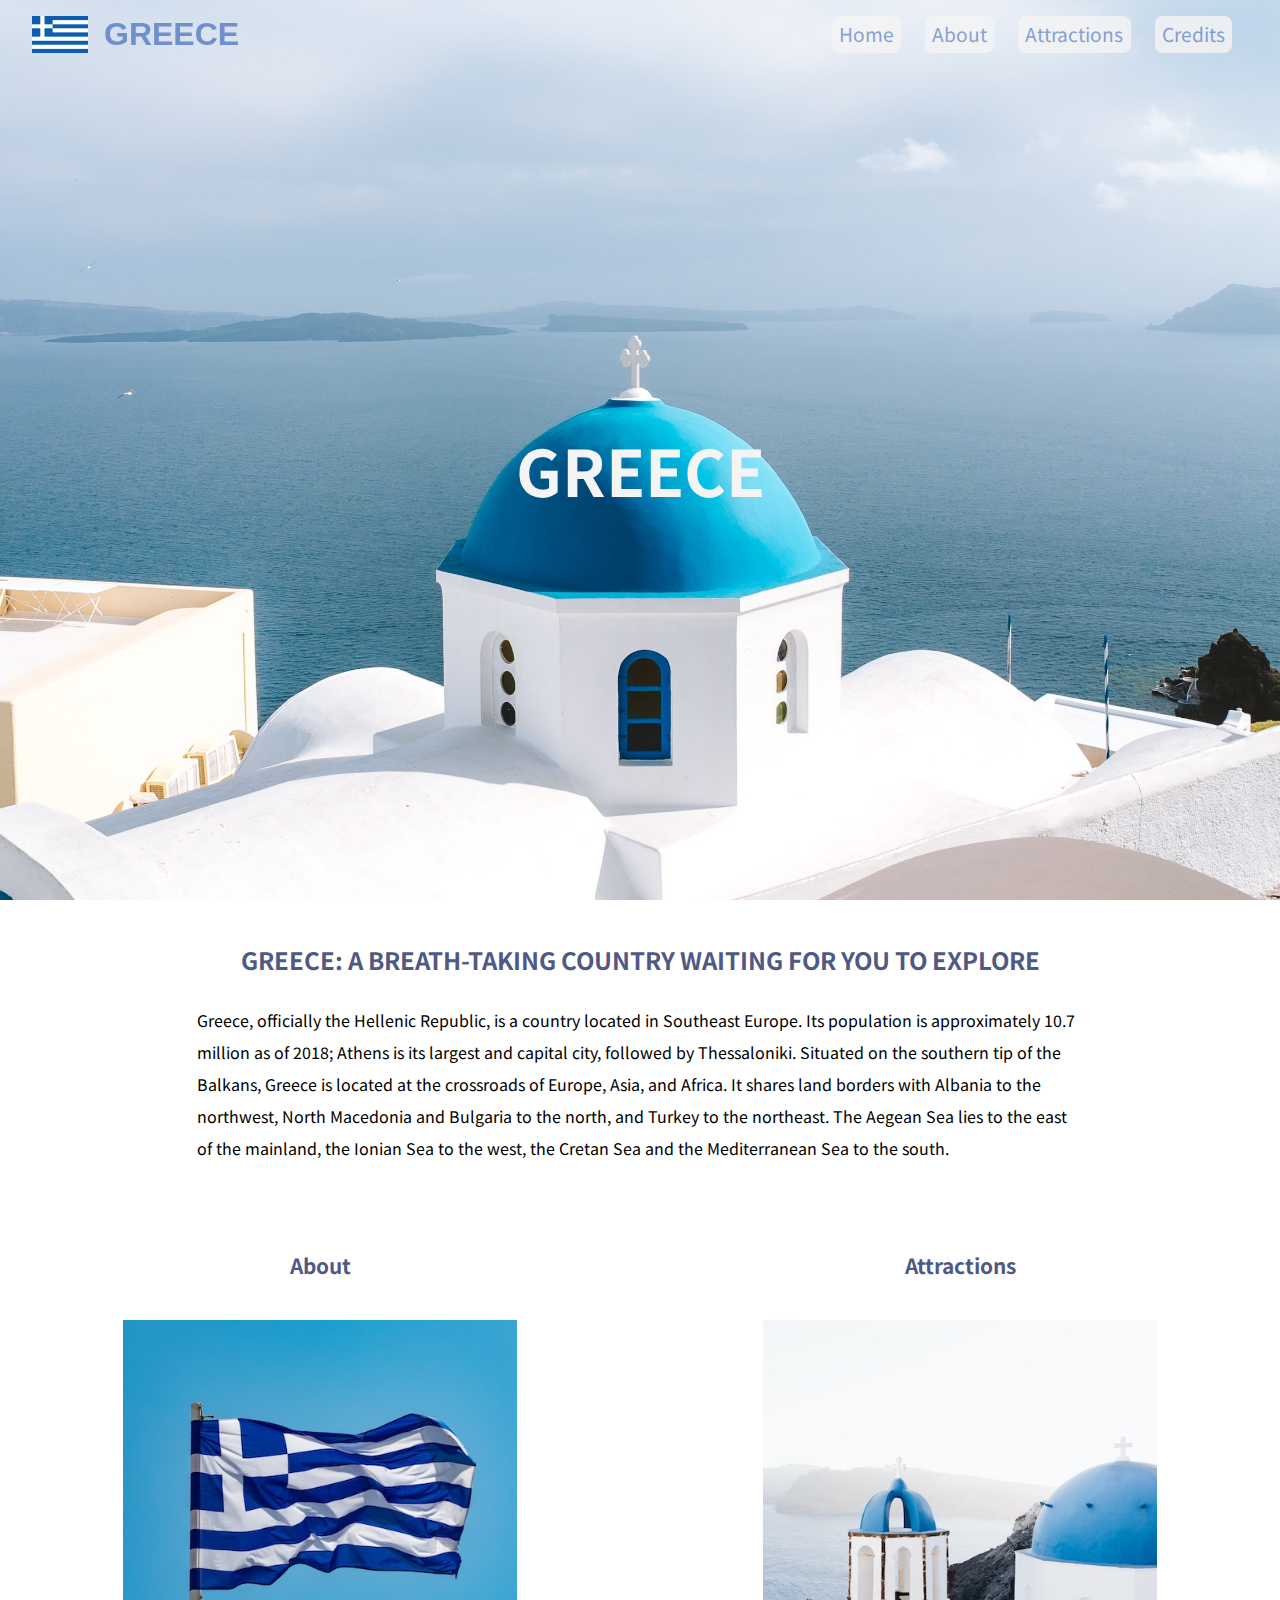
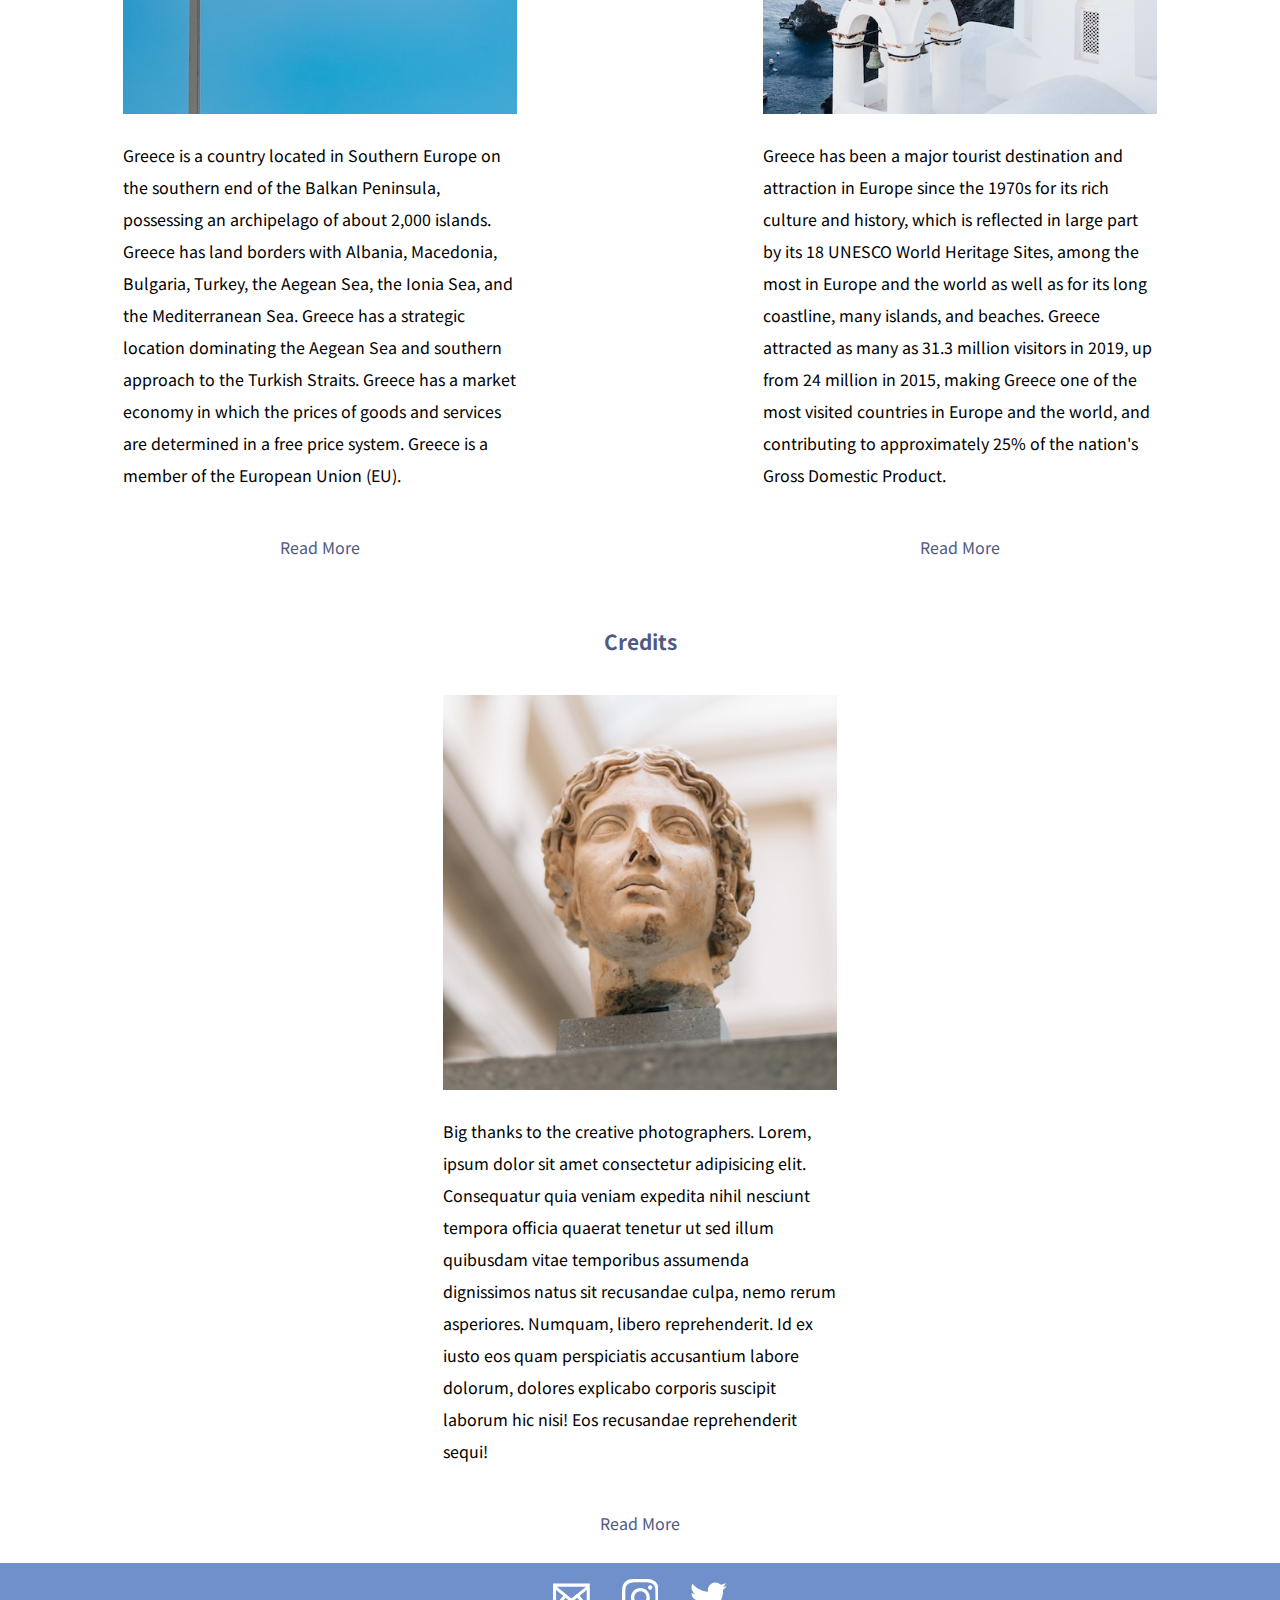
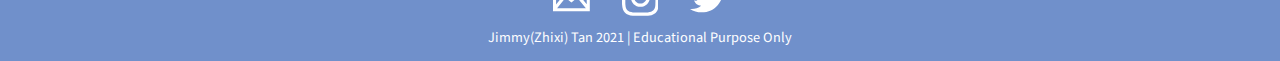
<file: index.html>
<!DOCTYPE html>
<html lang="en">

<head>
    <meta charset="UTF-8">
    <meta http-equiv="X-UA-Compatible" content="IE=edge">
    <meta name="viewport" content="width=device-width, initial-scale=1.0">
    <title>Greece | Home</title>
    <meta name="description"
        content="Want to visit Greece? This site gives you an perfect overview of the beautiful country Greece.">

    <link rel="apple-touch-icon-precomposed" sizes="57x57" href="./favicon/apple-touch-icon-57x57.png" />
    <link rel="apple-touch-icon-precomposed" sizes="114x114" href="./favicon/apple-touch-icon-114x114.png" />
    <link rel="apple-touch-icon-precomposed" sizes="72x72" href="./favicon/apple-touch-icon-72x72.png" />
    <link rel="apple-touch-icon-precomposed" sizes="144x144" href="./favicon/apple-touch-icon-144x144.png" />
    <link rel="apple-touch-icon-precomposed" sizes="60x60" href="./favicon/apple-touch-icon-60x60.png" />
    <link rel="apple-touch-icon-precomposed" sizes="120x120" href="./favicon/apple-touch-icon-120x120.png" />
    <link rel="apple-touch-icon-precomposed" sizes="76x76" href="./favicon/apple-touch-icon-76x76.png" />
    <link rel="apple-touch-icon-precomposed" sizes="152x152" href="./favicon/apple-touch-icon-152x152.png" />
    <link rel="icon" type="image/png" href="./favicon/favicon-196x196.png" sizes="196x196" />
    <link rel="icon" type="image/png" href="./favicon/favicon-96x96.png" sizes="96x96" />
    <link rel="icon" type="image/png" href="./favicon/favicon-32x32.png" sizes="32x32" />
    <link rel="icon" type="image/png" href="./favicon/favicon-16x16.png" sizes="16x16" />
    <link rel="icon" type="image/png" href="./favicon/favicon-128.png" sizes="128x128" />
    <meta name="application-name" content="&nbsp;" />
    <meta name="msapplication-TileColor" content="#FFFFFF" />
    <meta name="msapplication-TileImage" content="./favicon/mstile-144x144.png" />
    <meta name="msapplication-square70x70logo" content="./favicon/mstile-70x70.png" />
    <meta name="msapplication-square150x150logo" content="./favicon/mstile-150x150.png" />
    <meta name="msapplication-wide310x150logo" content="./favicon/mstile-310x150.png" />
    <meta name="msapplication-square310x310logo" content="./favicon/mstile-310x310.png" />


    <link rel="preconnect" href="https://fonts.gstatic.com">
    <link href="https://fonts.googleapis.com/css2?family=Noto+Sans+JP:wght@300;400;700&display=swap" rel="stylesheet">

    <link rel="stylesheet" href="./styles/normalize-fwd.css">
    <link rel="stylesheet" href="./styles/index.css">

    <!-- script for hamburger menu -->
    <script src="./scripts/navigation.js" defer></script>
</head>

<body>
    <!-- screen reader text only -->
    <a class="screen-reader-text" href="#site-main">Skip to content</a>

    <div class="site-wrapper">

        <header class="site-header">
            <div class="flag-title">
                <img src="./images/Flag_of_Greece.png" alt="flag of Greece">
                <a class="Greece-title" href="./index.html">Greece</a>
            </div>

            <nav class="site-navigation" id="site-navigation">
                <button class="menu-toggle" aria-controls="header-menu" aria-expanded="false">
                    <svg xmlns="http://www.w3.org/2000/svg" width="36" height="36" viewBox="0 0 24 24">
                        <path d="M24 6h-24v-4h24v4zm0 4h-24v4h24v-4zm0 8h-24v4h24v-4z"></path>
                    </svg>
                </button>
                <ul class="nav-menu" id="header-menu">
                    <li><a href="./index.html">Home</a></li>
                    <li><a href="./about.html">About</a></li>
                    <li><a href="./attraction.html">Attractions</a></li>
                    <li><a href="./credit.html">Credits</a></li>
                </ul>
            </nav>
        </header>

        <main id="site-main">

            <section class='banner-section'>
                <img src="./images/banner-image-index.jpg" alt="A house in Greece">
                <h1>Greece</h1>
            </section>

            <section class='brief-introduction'>
                <h2>Greece: A breath-taking country waiting for you to explore</h2>
                <p>Greece, officially the Hellenic Republic, is a country located in Southeast Europe. Its population is
                    approximately 10.7 million as of 2018; Athens is its largest and capital city, followed by
                    Thessaloniki. Situated on the southern tip of the Balkans, Greece is located at the crossroads of
                    Europe, Asia, and Africa. It shares land borders with Albania to the northwest, North Macedonia and
                    Bulgaria to the north, and Turkey to the northeast. The Aegean Sea lies to the east of the mainland,
                    the Ionian Sea to the west, the Cretan Sea and the Mediterranean Sea to the south.</p>
            </section>

            <div class="main-intro-wrapper">

                <section class="intro">
                    <h2>About</h2>
                    <img src="./images/intro-about-img.jpg" alt="Flag of Greece">
                    <p>Greece is a country located in Southern Europe on the southern end of the Balkan Peninsula,
                        possessing an archipelago of about 2,000 islands. Greece has land borders with Albania,
                        Macedonia, Bulgaria, Turkey, the Aegean Sea, the Ionia Sea, and the Mediterranean Sea. Greece
                        has a strategic location dominating the Aegean Sea and southern approach to the Turkish Straits.
                        Greece has a market economy in which the prices of
                        goods and services are determined in a free price system. Greece is a member of the European
                        Union (EU).
                    </p>

                    <a href="./about.html">Read More<span class="screen-reader-text"> about Greece About
                            section</span></a>
                </section>

                <section class="intro">
                    <h2>Attractions</h2>
                    <img src="./images/intro-attractions-img.jpg" alt="Photo of sunset at Santorini">
                    <p>Greece has been a major tourist destination and attraction
                        in Europe since the 1970s for its rich culture and history, which is reflected in large part by
                        its 18 UNESCO World Heritage Sites, among the most in Europe and the world as well as for its
                        long coastline, many islands, and beaches. Greece attracted as
                        many as 31.3 million visitors in 2019, up from 24 million in 2015, making Greece one of the most
                        visited countries in Europe and the world, and contributing to approximately 25% of the nation's
                        Gross Domestic Product.</p>

                    <a href="./attraction.html">Read More<span class="screen-reader-text"> about
                            Greece Attractions section</span></a>
                </section>

                <section class="intro">
                    <h2>Credits</h2>
                    <img src="./images/intro-credit-img.jpg" alt="A ancient Greek sculpture photo">
                    <p>Big thanks to the creative photographers. Lorem, ipsum dolor sit amet consectetur adipisicing
                        elit. Consequatur quia veniam expedita nihil nesciunt tempora officia quaerat tenetur ut sed
                        illum quibusdam vitae temporibus assumenda dignissimos natus sit recusandae culpa, nemo rerum
                        asperiores. Numquam, libero reprehenderit. Id ex iusto eos quam perspiciatis accusantium labore
                        dolorum, dolores explicabo corporis suscipit laborum hic nisi! Eos recusandae reprehenderit
                        sequi!</p>

                    <a href="./credit.html">Read More<span class="screen-reader-text"> about
                            Greece Credit section</span></a>
                </section>

            </div>
        </main>

        <footer>
            <nav class='social-media'>
                <ul>
                    <li><a href="mailto:ztan15@my.bcit.ca"><svg aria-label="email icon"
                                xmlns="http://www.w3.org/2000/svg" width="24" height="24" viewBox="0 0 24 24">
                                <path
                                    d="M0 3v18h24v-18h-24zm6.623 7.929l-4.623 5.712v-9.458l4.623 3.746zm-4.141-5.929h19.035l-9.517 7.713-9.518-7.713zm5.694 7.188l3.824 3.099 3.83-3.104 5.612 6.817h-18.779l5.513-6.812zm9.208-1.264l4.616-3.741v9.348l-4.616-5.607z" />
                            </svg></a></li>
                    <li><a href="https://www.instagram.com/jimmytan_123/" target="_blank"><svg
                                aria-label="instagram icon" xmlns="http://www.w3.org/2000/svg" width="24" height="24"
                                viewBox="0 0 24 24">
                                <path
                                    d="M12 2.163c3.204 0 3.584.012 4.85.07 3.252.148 4.771 1.691 4.919 4.919.058 1.265.069 1.645.069 4.849 0 3.205-.012 3.584-.069 4.849-.149 3.225-1.664 4.771-4.919 4.919-1.266.058-1.644.07-4.85.07-3.204 0-3.584-.012-4.849-.07-3.26-.149-4.771-1.699-4.919-4.92-.058-1.265-.07-1.644-.07-4.849 0-3.204.013-3.583.07-4.849.149-3.227 1.664-4.771 4.919-4.919 1.266-.057 1.645-.069 4.849-.069zm0-2.163c-3.259 0-3.667.014-4.947.072-4.358.2-6.78 2.618-6.98 6.98-.059 1.281-.073 1.689-.073 4.948 0 3.259.014 3.668.072 4.948.2 4.358 2.618 6.78 6.98 6.98 1.281.058 1.689.072 4.948.072 3.259 0 3.668-.014 4.948-.072 4.354-.2 6.782-2.618 6.979-6.98.059-1.28.073-1.689.073-4.948 0-3.259-.014-3.667-.072-4.947-.196-4.354-2.617-6.78-6.979-6.98-1.281-.059-1.69-.073-4.949-.073zm0 5.838c-3.403 0-6.162 2.759-6.162 6.162s2.759 6.163 6.162 6.163 6.162-2.759 6.162-6.163c0-3.403-2.759-6.162-6.162-6.162zm0 10.162c-2.209 0-4-1.79-4-4 0-2.209 1.791-4 4-4s4 1.791 4 4c0 2.21-1.791 4-4 4zm6.406-11.845c-.796 0-1.441.645-1.441 1.44s.645 1.44 1.441 1.44c.795 0 1.439-.645 1.439-1.44s-.644-1.44-1.439-1.44z" />
                            </svg></a></li>
                    <li><a href="#"><svg aria-label="twitter icon" xmlns="http://www.w3.org/2000/svg" width="24"
                                height="24" viewBox="0 0 24 24">
                                <path
                                    d="M24 4.557c-.883.392-1.832.656-2.828.775 1.017-.609 1.798-1.574 2.165-2.724-.951.564-2.005.974-3.127 1.195-.897-.957-2.178-1.555-3.594-1.555-3.179 0-5.515 2.966-4.797 6.045-4.091-.205-7.719-2.165-10.148-5.144-1.29 2.213-.669 5.108 1.523 6.574-.806-.026-1.566-.247-2.229-.616-.054 2.281 1.581 4.415 3.949 4.89-.693.188-1.452.232-2.224.084.626 1.956 2.444 3.379 4.6 3.419-2.07 1.623-4.678 2.348-7.29 2.04 2.179 1.397 4.768 2.212 7.548 2.212 9.142 0 14.307-7.721 13.995-14.646.962-.695 1.797-1.562 2.457-2.549z" />
                            </svg></a></li>
                </ul>
            </nav>
            <small>Jimmy(Zhixi) Tan 2021 | Educational Purpose Only</small>
        </footer>

    </div>

</body>

</html>
</file>
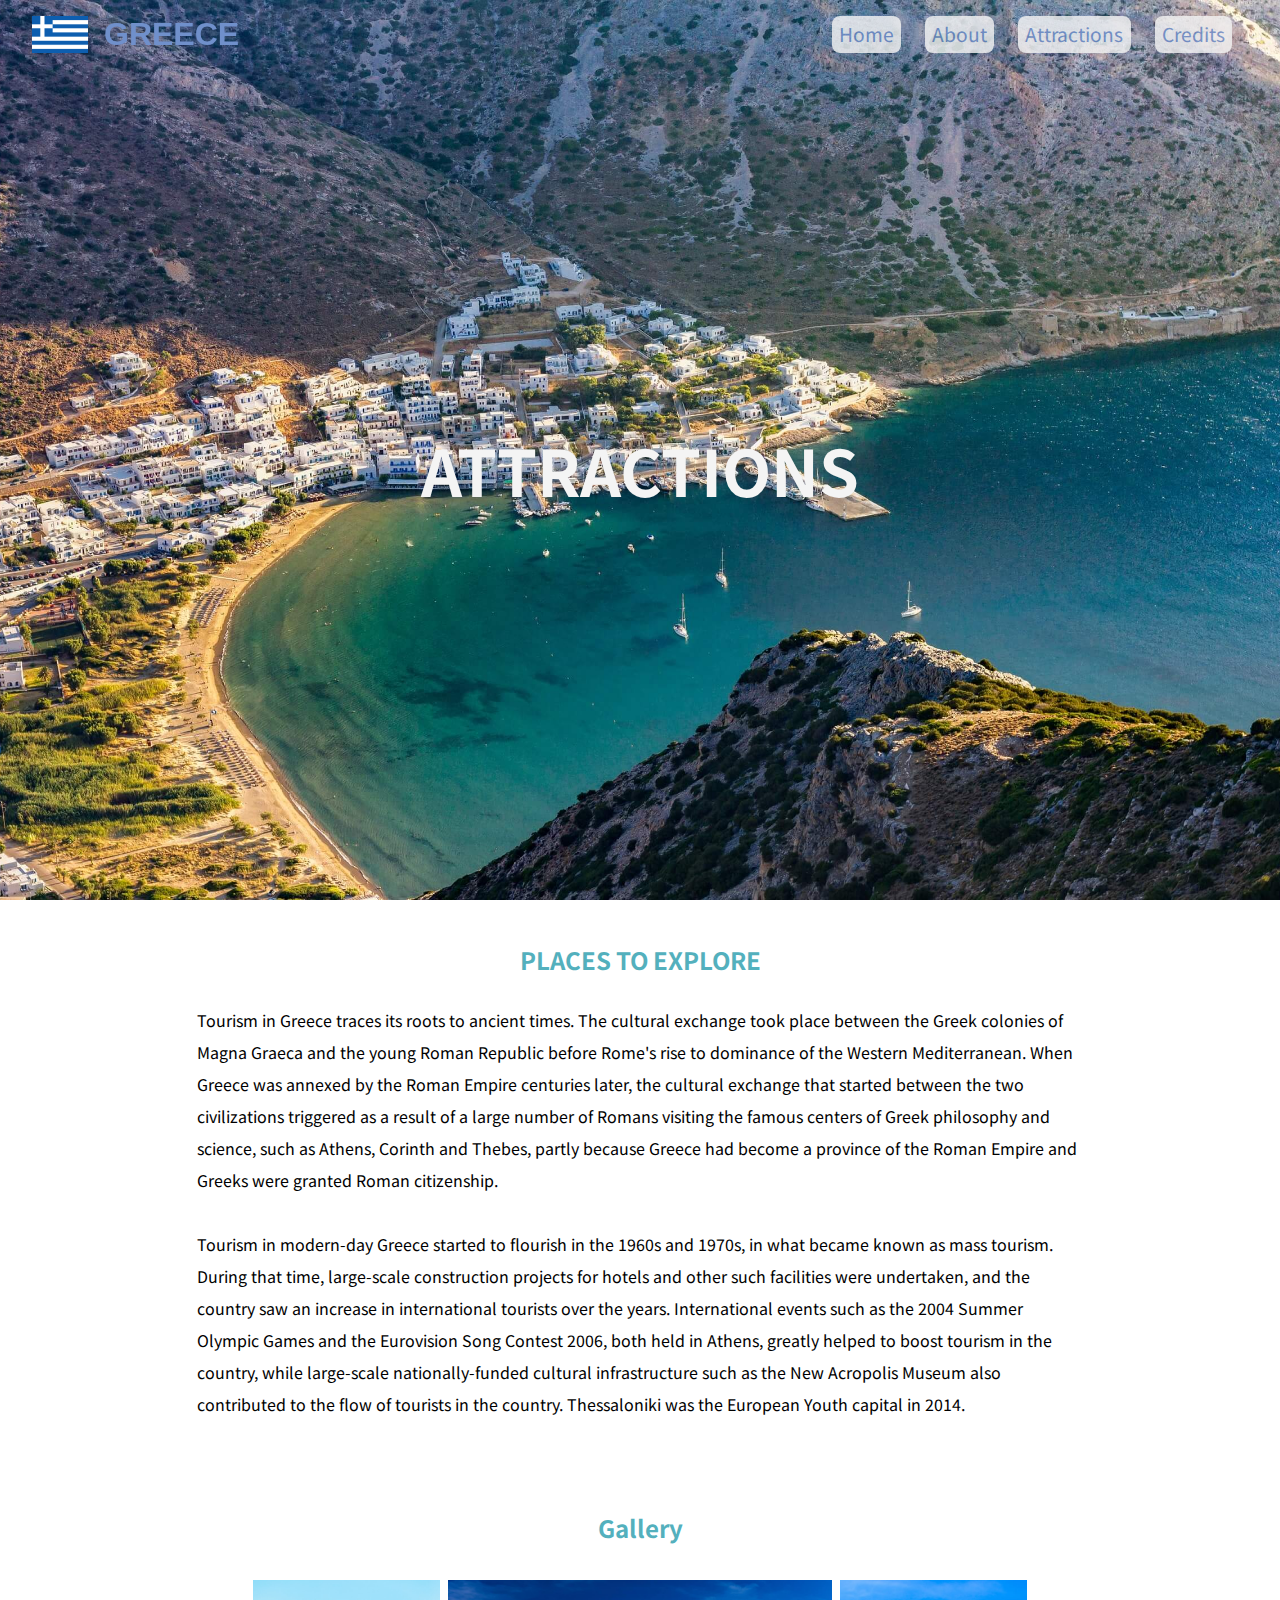
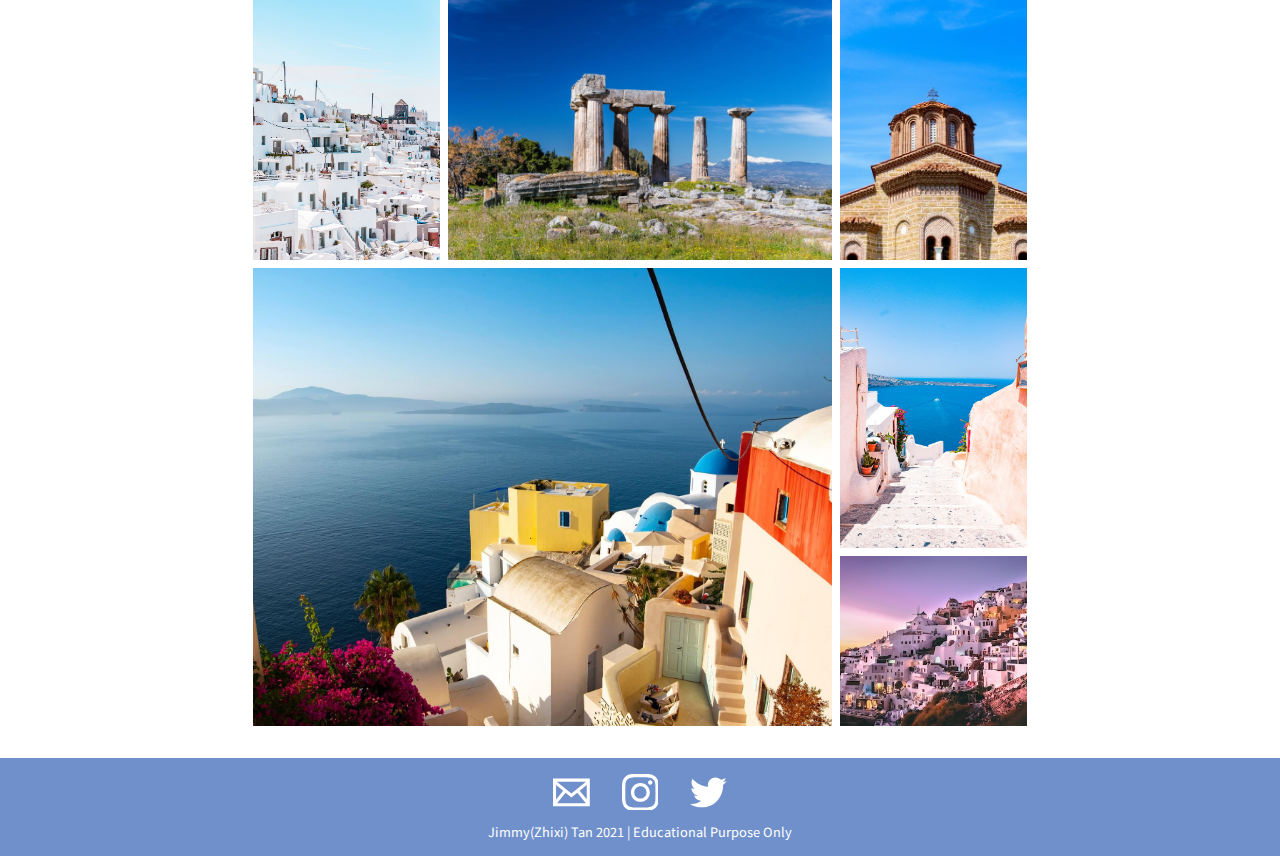
<file: attraction.html>
<!DOCTYPE html>
<html lang="en">

<head>
    <meta charset="UTF-8">
    <meta http-equiv="X-UA-Compatible" content="IE=edge">
    <meta name="viewport" content="width=device-width, initial-scale=1.0">
    <title>Greece | Attractions</title>
    <meta name="description"
        content="A guide for the popular destinations in Greece and an amazing gallery about them.">

    <link rel="apple-touch-icon-precomposed" sizes="57x57" href="./favicon/apple-touch-icon-57x57.png" />
    <link rel="apple-touch-icon-precomposed" sizes="114x114" href="./favicon/apple-touch-icon-114x114.png" />
    <link rel="apple-touch-icon-precomposed" sizes="72x72" href="./favicon/apple-touch-icon-72x72.png" />
    <link rel="apple-touch-icon-precomposed" sizes="144x144" href="./favicon/apple-touch-icon-144x144.png" />
    <link rel="apple-touch-icon-precomposed" sizes="60x60" href="./favicon/apple-touch-icon-60x60.png" />
    <link rel="apple-touch-icon-precomposed" sizes="120x120" href="./favicon/apple-touch-icon-120x120.png" />
    <link rel="apple-touch-icon-precomposed" sizes="76x76" href="./favicon/apple-touch-icon-76x76.png" />
    <link rel="apple-touch-icon-precomposed" sizes="152x152" href="./favicon/apple-touch-icon-152x152.png" />
    <link rel="icon" type="image/png" href="./favicon/favicon-196x196.png" sizes="196x196" />
    <link rel="icon" type="image/png" href="./favicon/favicon-96x96.png" sizes="96x96" />
    <link rel="icon" type="image/png" href="./favicon/favicon-32x32.png" sizes="32x32" />
    <link rel="icon" type="image/png" href="./favicon/favicon-16x16.png" sizes="16x16" />
    <link rel="icon" type="image/png" href="./favicon/favicon-128.png" sizes="128x128" />
    <meta name="application-name" content="&nbsp;" />
    <meta name="msapplication-TileColor" content="#FFFFFF" />
    <meta name="msapplication-TileImage" content="./favicon/mstile-144x144.png" />
    <meta name="msapplication-square70x70logo" content="./favicon/mstile-70x70.png" />
    <meta name="msapplication-square150x150logo" content="./favicon/mstile-150x150.png" />
    <meta name="msapplication-wide310x150logo" content="./favicon/mstile-310x150.png" />
    <meta name="msapplication-square310x310logo" content="./favicon/mstile-310x310.png" />


    <link rel="preconnect" href="https://fonts.gstatic.com">
    <link href="https://fonts.googleapis.com/css2?family=Noto+Sans+JP:wght@300;400;700&display=swap" rel="stylesheet">

    <link rel="stylesheet" href="./styles/normalize-fwd.css">
    <link rel="stylesheet" href="./styles/index.css">

    <!-- script for hamburger menu -->
    <script src="./scripts/navigation.js" defer></script>
</head>

<body>
    <a class="screen-reader-text" href="#site-main">Skip to content</a>

    <div class="site-wrapper">

        <header class="site-header">
            <div class="flag-title">
                <img src="./images/Flag_of_Greece.png" alt="Flag of Greece">
                <a class="Greece-title" href="./index.html">Greece</a>
            </div>

            <nav class="site-navigation" id="site-navigation">
                <button class="menu-toggle" aria-controls="header-menu" aria-expanded="false">
                    <svg xmlns="http://www.w3.org/2000/svg" width="36" height="36" viewBox="0 0 24 24">
                        <path d="M24 6h-24v-4h24v4zm0 4h-24v4h24v-4zm0 8h-24v4h24v-4z"></path>
                    </svg>
                </button>
                <ul class="nav-menu" id="header-menu">
                    <li><a href="./index.html">Home</a></li>
                    <li><a href="./about.html">About</a></li>
                    <li><a href="./attraction.html">Attractions</a></li>
                    <li><a href="./credit.html">Credits</a></li>
                </ul>
            </nav>
        </header>

        <main id="site-main">

            <section class='banner-section'>
                <img src="./images/banner-image-attraction.jpg" alt="Coastal town view from cliff">
                <h1>Attractions</h1>
            </section>

            <section class='brief-introduction attraction-page'>
                <h2>Places to Explore</h2>
                <p>Tourism in Greece traces its roots to ancient times. The cultural exchange took place between the
                    Greek colonies of Magna Graeca and the young Roman Republic before Rome's rise to dominance of the
                    Western Mediterranean. When Greece was annexed by the Roman Empire centuries later, the cultural
                    exchange that started between the two civilizations triggered as a result of a large number of
                    Romans visiting the famous centers of Greek philosophy and science, such as Athens, Corinth and
                    Thebes, partly because Greece had become a province of the Roman Empire and Greeks were granted
                    Roman citizenship.</p>
                <p>Tourism in modern-day Greece started to flourish in the 1960s and 1970s, in what became known as mass
                    tourism. During that time, large-scale construction projects for hotels and other such facilities
                    were undertaken, and the country saw an increase in international tourists over the years.
                    International events such as the 2004 Summer Olympic Games and the Eurovision Song Contest 2006,
                    both held in Athens, greatly helped to boost tourism in the country, while large-scale
                    nationally-funded cultural infrastructure such as the New Acropolis Museum also contributed to the
                    flow of tourists in the country. Thessaloniki was the European Youth capital in 2014.</p>
            </section>

            <section class="photo-gallery">
                <div class="photo-gallery-title">
                    <h2>Gallery</h2>
                </div>
                <img class="img-house" src="./images/house.jpg" alt="A group of house">
                <img class="img-temple" src="./images/temple.jpg" alt="Ancient Temple">
                <img class="img-church" src="./images/church.jpg" alt="A Church">
                <img class="img-colorHouse" src="./images/colorful-house.jpg" alt="Color Houses at Oia">
                <img class="img-pathway" src="./images/pathway.jpg" alt="Pathway to the Mediterranean">
                <img class="img-dawn" src="./images/dawn.jpg" alt="Dawn">
            </section>

        </main>

        <footer>
            <nav class='social-media'>
                <ul>
                    <li><a href="mailto:ztan15@my.bcit.ca"><svg aria-label="email icon"
                                xmlns="http://www.w3.org/2000/svg" width="24" height="24" viewBox="0 0 24 24">
                                <path
                                    d="M0 3v18h24v-18h-24zm6.623 7.929l-4.623 5.712v-9.458l4.623 3.746zm-4.141-5.929h19.035l-9.517 7.713-9.518-7.713zm5.694 7.188l3.824 3.099 3.83-3.104 5.612 6.817h-18.779l5.513-6.812zm9.208-1.264l4.616-3.741v9.348l-4.616-5.607z" />
                            </svg></a></li>
                    <li><a href="https://www.instagram.com/jimmytan_123/" target="_blank"><svg
                                aria-label="instagram icon" xmlns="http://www.w3.org/2000/svg" width="24" height="24"
                                viewBox="0 0 24 24">
                                <path
                                    d="M12 2.163c3.204 0 3.584.012 4.85.07 3.252.148 4.771 1.691 4.919 4.919.058 1.265.069 1.645.069 4.849 0 3.205-.012 3.584-.069 4.849-.149 3.225-1.664 4.771-4.919 4.919-1.266.058-1.644.07-4.85.07-3.204 0-3.584-.012-4.849-.07-3.26-.149-4.771-1.699-4.919-4.92-.058-1.265-.07-1.644-.07-4.849 0-3.204.013-3.583.07-4.849.149-3.227 1.664-4.771 4.919-4.919 1.266-.057 1.645-.069 4.849-.069zm0-2.163c-3.259 0-3.667.014-4.947.072-4.358.2-6.78 2.618-6.98 6.98-.059 1.281-.073 1.689-.073 4.948 0 3.259.014 3.668.072 4.948.2 4.358 2.618 6.78 6.98 6.98 1.281.058 1.689.072 4.948.072 3.259 0 3.668-.014 4.948-.072 4.354-.2 6.782-2.618 6.979-6.98.059-1.28.073-1.689.073-4.948 0-3.259-.014-3.667-.072-4.947-.196-4.354-2.617-6.78-6.979-6.98-1.281-.059-1.69-.073-4.949-.073zm0 5.838c-3.403 0-6.162 2.759-6.162 6.162s2.759 6.163 6.162 6.163 6.162-2.759 6.162-6.163c0-3.403-2.759-6.162-6.162-6.162zm0 10.162c-2.209 0-4-1.79-4-4 0-2.209 1.791-4 4-4s4 1.791 4 4c0 2.21-1.791 4-4 4zm6.406-11.845c-.796 0-1.441.645-1.441 1.44s.645 1.44 1.441 1.44c.795 0 1.439-.645 1.439-1.44s-.644-1.44-1.439-1.44z" />
                            </svg></a></li>
                    <li><a href="#"><svg aria-label="twitter icon" xmlns="http://www.w3.org/2000/svg" width="24"
                                height="24" viewBox="0 0 24 24">
                                <path
                                    d="M24 4.557c-.883.392-1.832.656-2.828.775 1.017-.609 1.798-1.574 2.165-2.724-.951.564-2.005.974-3.127 1.195-.897-.957-2.178-1.555-3.594-1.555-3.179 0-5.515 2.966-4.797 6.045-4.091-.205-7.719-2.165-10.148-5.144-1.29 2.213-.669 5.108 1.523 6.574-.806-.026-1.566-.247-2.229-.616-.054 2.281 1.581 4.415 3.949 4.89-.693.188-1.452.232-2.224.084.626 1.956 2.444 3.379 4.6 3.419-2.07 1.623-4.678 2.348-7.29 2.04 2.179 1.397 4.768 2.212 7.548 2.212 9.142 0 14.307-7.721 13.995-14.646.962-.695 1.797-1.562 2.457-2.549z" />
                            </svg></a></li>
                </ul>
            </nav>
            <small>Jimmy(Zhixi) Tan 2021 | Educational Purpose Only</small>
        </footer>
    </div>

</body>

</html>
</file>
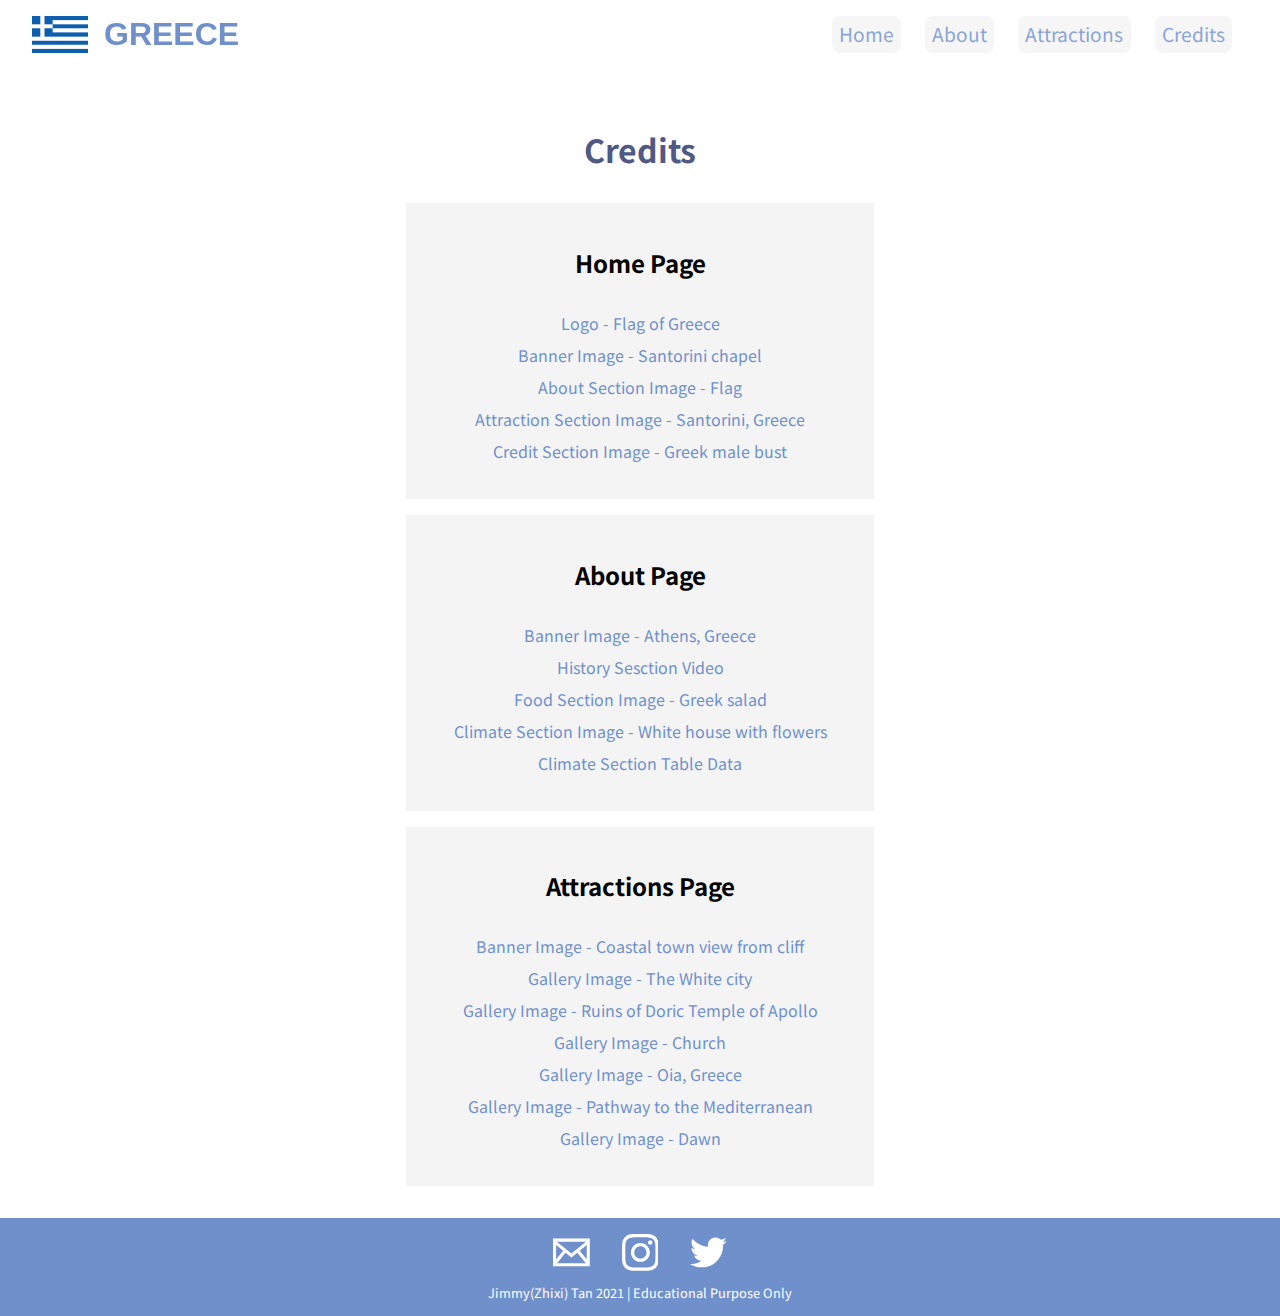
<file: credit.html>
<!DOCTYPE html>
<html lang="en">

<head>
    <meta charset="UTF-8">
    <meta http-equiv="X-UA-Compatible" content="IE=edge">
    <meta name="viewport" content="width=device-width, initial-scale=1.0">
    <title>Greece | Credit</title>
    <meta name="description"
        content="We respect the multi-media content creators. Learn more about the credits in our country website.">

    <link rel="apple-touch-icon-precomposed" sizes="57x57" href="./favicon/apple-touch-icon-57x57.png" />
    <link rel="apple-touch-icon-precomposed" sizes="114x114" href="./favicon/apple-touch-icon-114x114.png" />
    <link rel="apple-touch-icon-precomposed" sizes="72x72" href="./favicon/apple-touch-icon-72x72.png" />
    <link rel="apple-touch-icon-precomposed" sizes="144x144" href="./favicon/apple-touch-icon-144x144.png" />
    <link rel="apple-touch-icon-precomposed" sizes="60x60" href="./favicon/apple-touch-icon-60x60.png" />
    <link rel="apple-touch-icon-precomposed" sizes="120x120" href="./favicon/apple-touch-icon-120x120.png" />
    <link rel="apple-touch-icon-precomposed" sizes="76x76" href="./favicon/apple-touch-icon-76x76.png" />
    <link rel="apple-touch-icon-precomposed" sizes="152x152" href="./favicon/apple-touch-icon-152x152.png" />
    <link rel="icon" type="image/png" href="./favicon/favicon-196x196.png" sizes="196x196" />
    <link rel="icon" type="image/png" href="./favicon/favicon-96x96.png" sizes="96x96" />
    <link rel="icon" type="image/png" href="./favicon/favicon-32x32.png" sizes="32x32" />
    <link rel="icon" type="image/png" href="./favicon/favicon-16x16.png" sizes="16x16" />
    <link rel="icon" type="image/png" href="./favicon/favicon-128.png" sizes="128x128" />
    <meta name="application-name" content="&nbsp;" />
    <meta name="msapplication-TileColor" content="#FFFFFF" />
    <meta name="msapplication-TileImage" content="./favicon/mstile-144x144.png" />
    <meta name="msapplication-square70x70logo" content="./favicon/mstile-70x70.png" />
    <meta name="msapplication-square150x150logo" content="./favicon/mstile-150x150.png" />
    <meta name="msapplication-wide310x150logo" content="./favicon/mstile-310x150.png" />
    <meta name="msapplication-square310x310logo" content="./favicon/mstile-310x310.png" />



    <link rel="preconnect" href="https://fonts.gstatic.com">
    <link href="https://fonts.googleapis.com/css2?family=Noto+Sans+JP:wght@300;400;700&display=swap" rel="stylesheet">

    <link rel="stylesheet" href="./styles/normalize-fwd.css">
    <link rel="stylesheet" href="./styles/index.css">

    <!-- script for hamburger menu -->
    <script src="./scripts/navigation.js" defer></script>
</head>



<body>
    <a class="screen-reader-text" href="#site-main">Skip to content</a>

    <div class="site-wrapper">

        <header class="site-header">
            <div class="flag-title">
                <img src="./images/Flag_of_Greece.png" alt="flag of Greece">
                <a class="Greece-title" href="./index.html">Greece</a>
            </div>

            <nav class="site-navigation" id="site-navigation">
                <button class="menu-toggle" aria-controls="header-menu" aria-expanded="false">
                    <svg xmlns="http://www.w3.org/2000/svg" width="36" height="36" viewBox="0 0 24 24">
                        <path d="M24 6h-24v-4h24v4zm0 4h-24v4h24v-4zm0 8h-24v4h24v-4z"></path>
                    </svg>
                </button>
                <ul class="nav-menu" id="header-menu">
                    <li><a href="./index.html">Home</a></li>
                    <li><a href="./about.html">About</a></li>
                    <li><a href="./attraction.html">Attractions</a></li>
                    <li><a href="./credit.html">Credits</a></li>
                </ul>
            </nav>
        </header>

        <main id="site-main">
            <section class="credit-text">
                <h1>Credits</h1>

                <section class="credit credit-home">
                    <h2>Home Page</h2>
                    <ul>
                        <li><a href="https://upload.wikimedia.org/wikipedia/commons/0/0a/Flag_of_Greece.png"
                                target="_blank">Logo - Flag of Greece</a>
                        </li>
                        <li><a href="https://unsplash.com/photos/U2bIFFmUK_M" target="_blank">Banner Image - Santorini
                                chapel</a>
                        </li>
                        <li><a href="https://unsplash.com/photos/aR8kcIogZew" target="_blank">About Section Image -
                                Flag</a>
                        </li>
                        <li><a href="https://unsplash.com/photos/vBSqbhMxSXw" target="_blank">Attraction Section Image -
                                Santorini, Greece</a>
                        </li>
                        <li><a href="https://unsplash.com/photos/LhkovoqKi70" target="_blank">Credit Section Image -
                                Greek male bust</a>
                        </li>
                    </ul>
                </section>

                <section class="credit credit-about">
                    <h2>About Page</h2>
                    <ul>
                        <li><a href="https://unsplash.com/photos/ilQmlVIMN4c" target="_blank">Banner Image - Athens,
                                Greece</a>
                        </li>
                        <li><a href="https://www.pexels.com/video/sea-travel-greece-drone-6272701/"
                                target="_blank">History Sesction Video
                            </a></li>
                        <li><a href="https://unsplash.com/photos/LJ49dflDcH8" target="_blank">Food Section Image - Greek
                                salad</a>
                        </li>
                        <li><a href="https://unsplash.com/photos/la8Qym-LL04" target="_blank">Climate Section Image -
                                White house with flowers</a>
                        </li>
                        <li><a href="https://www.tripsavvy.com/greece-month-by-month-travel-guide-1524309"
                                target="_blank">Climate Section Table Data</a>
                        </li>
                    </ul>
                </section>

                <section class="credit credit-attraction">
                    <h2>Attractions Page</h2>
                    <ul>
                        <li><a href="https://unsplash.com/photos/k5gGr6jMqQk" target="_blank">Banner Image - Coastal
                                town view from cliff </a>
                        </li>
                        <li><a href="https://unsplash.com/photos/tPPi0jzLP_w" target="_blank">Gallery Image - The White
                                city</a>
                        </li>
                        <li><a href="https://unsplash.com/photos/nESI7TqYBto" target="_blank">Gallery Image - Ruins of
                                Doric Temple of Apollo</a>
                        </li>
                        <li><a href="https://unsplash.com/photos/LJIF3rzaM9g" target="_blank">Gallery Image - Church</a>
                        </li>
                        <li><a href="https://unsplash.com/photos/HlxuCe2pkJU" target="_blank">Gallery Image - Oia,
                                Greece</a>
                        </li>
                        <li><a href="https://unsplash.com/photos/XGKaRnWjv1c" target="_blank">Gallery Image - Pathway to
                                the Mediterranean</a>
                        </li>
                        <li><a href="https://unsplash.com/photos/EIeVusiphj4" target="_blank">Gallery Image - Dawn</a>
                        </li>
                    </ul>
                </section>

            </section>
        </main>

        <footer>
            <nav class='social-media'>
                <ul>
                    <li><a href="mailto:ztan15@my.bcit.ca"><svg aria-label="email icon"
                                xmlns="http://www.w3.org/2000/svg" width="24" height="24" viewBox="0 0 24 24">
                                <path
                                    d="M0 3v18h24v-18h-24zm6.623 7.929l-4.623 5.712v-9.458l4.623 3.746zm-4.141-5.929h19.035l-9.517 7.713-9.518-7.713zm5.694 7.188l3.824 3.099 3.83-3.104 5.612 6.817h-18.779l5.513-6.812zm9.208-1.264l4.616-3.741v9.348l-4.616-5.607z" />
                            </svg></a></li>
                    <li><a href="https://www.instagram.com/jimmytan_123/" target="_blank"><svg
                                aria-label="instagram icon" xmlns="http://www.w3.org/2000/svg" width="24" height="24"
                                viewBox="0 0 24 24">
                                <path
                                    d="M12 2.163c3.204 0 3.584.012 4.85.07 3.252.148 4.771 1.691 4.919 4.919.058 1.265.069 1.645.069 4.849 0 3.205-.012 3.584-.069 4.849-.149 3.225-1.664 4.771-4.919 4.919-1.266.058-1.644.07-4.85.07-3.204 0-3.584-.012-4.849-.07-3.26-.149-4.771-1.699-4.919-4.92-.058-1.265-.07-1.644-.07-4.849 0-3.204.013-3.583.07-4.849.149-3.227 1.664-4.771 4.919-4.919 1.266-.057 1.645-.069 4.849-.069zm0-2.163c-3.259 0-3.667.014-4.947.072-4.358.2-6.78 2.618-6.98 6.98-.059 1.281-.073 1.689-.073 4.948 0 3.259.014 3.668.072 4.948.2 4.358 2.618 6.78 6.98 6.98 1.281.058 1.689.072 4.948.072 3.259 0 3.668-.014 4.948-.072 4.354-.2 6.782-2.618 6.979-6.98.059-1.28.073-1.689.073-4.948 0-3.259-.014-3.667-.072-4.947-.196-4.354-2.617-6.78-6.979-6.98-1.281-.059-1.69-.073-4.949-.073zm0 5.838c-3.403 0-6.162 2.759-6.162 6.162s2.759 6.163 6.162 6.163 6.162-2.759 6.162-6.163c0-3.403-2.759-6.162-6.162-6.162zm0 10.162c-2.209 0-4-1.79-4-4 0-2.209 1.791-4 4-4s4 1.791 4 4c0 2.21-1.791 4-4 4zm6.406-11.845c-.796 0-1.441.645-1.441 1.44s.645 1.44 1.441 1.44c.795 0 1.439-.645 1.439-1.44s-.644-1.44-1.439-1.44z" />
                            </svg></a></li>
                    <li><a href="#"><svg aria-label="twitter icon" xmlns="http://www.w3.org/2000/svg" width="24"
                                height="24" viewBox="0 0 24 24">
                                <path
                                    d="M24 4.557c-.883.392-1.832.656-2.828.775 1.017-.609 1.798-1.574 2.165-2.724-.951.564-2.005.974-3.127 1.195-.897-.957-2.178-1.555-3.594-1.555-3.179 0-5.515 2.966-4.797 6.045-4.091-.205-7.719-2.165-10.148-5.144-1.29 2.213-.669 5.108 1.523 6.574-.806-.026-1.566-.247-2.229-.616-.054 2.281 1.581 4.415 3.949 4.89-.693.188-1.452.232-2.224.084.626 1.956 2.444 3.379 4.6 3.419-2.07 1.623-4.678 2.348-7.29 2.04 2.179 1.397 4.768 2.212 7.548 2.212 9.142 0 14.307-7.721 13.995-14.646.962-.695 1.797-1.562 2.457-2.549z" />
                            </svg></a></li>
                </ul>
            </nav>
            <small>Jimmy(Zhixi) Tan 2021 | Educational Purpose Only</small>
        </footer>
    </div>

</body>


</html>
</file>
<file: styles/index.css>
/*--------------------------------------------------------------
>>> TABLE OF CONTENTS:
----------------------------------------------------------------
# Generic (CALLED IN ANOTHER FILE)
	- Normalize
	- Box sizing
	- Media width
# Base
	- Typography
	- Elements
	- Links
# Layouts
# Components
	- Header
	- Main
	- Footer
--------------------------------------------------------------*/

/*--------------------------------------------------------------
# Base
--------------------------------------------------------------*/

/* Typography
--------------------------------------------- */
body {
  font-family: 'Noto Sans JP', Arial, Helvetica, sans-serif;
}

h1,
h2,
h3,
h4,
h5,
h6 {
  text-align: center;
  font-weight: 700;
}

p {
  margin: 0;
}

/* Elements
--------------------------------------------- */
ul {
  list-style: none;
  padding: 0;
}

table,
th,
td {
  border-collapse: collapse;
  border: 2px solid #4f5984;
  text-align: center;
  padding: 0.3rem;
}

figure {
  margin: 0;
}

blockquote {
  margin: 0;
  text-align: left;
  font-style: italic;
}

figcaption {
  text-align: end;
}

@media (prefers-reduced-motion) {
  html {
    scroll-behavior: auto;
  }
}

/* Links
--------------------------------------------- */
a {
  text-decoration: none;
}

a:visited,
a:focus {
  text-decoration: none;
}

/*--------------------------------------------------------------
# Layout
--------------------------------------------------------------*/

/*--------------------------------------------------------------
# Components
--------------------------------------------------------------*/
.site-wrapper {
  margin: 0 auto;
  display: flex;
  flex-direction: column;
  min-height: 100vh;
}

main {
  flex: 1 1 auto;
  text-align: center;
  line-height: 2;
}
/* Header
--------------------------------------------- */

.site-header {
  display: flex;
  justify-content: space-between;
  align-items: center;
  background-color: #f4f4f4;
  padding: 1rem;
}

.site-header img {
  max-width: 3.5rem;
}

.flag-title {
  display: flex;
  align-items: center;
}

a.Greece-title {
  margin-left: 1rem;
  font-family: 'Montserrat', sans-serif;
  font-size: 1.5rem;
  color: #7090cb;
  font-weight: 600;
  text-transform: uppercase;
}

.site-navigation ul {
  display: none;
  margin: 0;
  text-align: center;
  position: absolute;
  top: 4.4rem;
  left: 0;
  right: 0;
  z-index: 3;
  background-color: #f4f4f4;
  opacity: 0.9;
}

.site-navigation.toggled ul {
  display: block;
}

.menu-toggle {
  display: block;
  fill: #7090cb;
  border: 0;
}

.site-navigation a {
  display: block;
  color: #7090cb;
  font-weight: 400;
  transition: 0.3s;
  text-align: center;
  padding: 0.8rem;
}

.site-navigation a:hover,
.site-navigation a:focus {
  color: #4f5984;
}

@media (min-width: 50em) {
  .site-header {
    padding: 1rem 2rem;
    position: fixed;
    top: 0;
    right: 0;
    left: 0;
    z-index: 2;
    background-color: transparent;
  }

  .menu-toggle {
    display: none;
  }

  .site-navigation {
    flex: 1 1 auto;
    padding: 0 1rem;
  }

  .site-navigation {
    flex: 1 1 auto;
    padding: 0 1rem;
  }

  .site-navigation ul,
  .site-navigation.toggled ul {
    display: flex;
    justify-content: flex-end;
    position: relative;
    top: 0;
    background-color: transparent;
  }

  .site-navigation a {
    line-height: 1.4rem;
    padding-bottom: 0.5rem;
    margin-left: 1.5rem;
    color: #7090cb;
    font-size: 1.2rem;
    padding: 0.45rem;
    background: #f4f4f4;
    border-radius: 0.5rem;
    opacity: 0.9;
  }

  /* .site-navigation a:hover,
  .site-navigation a:focus {
    border-bottom: 0.8px solid #7090cb; 
    color: #4f5984;
  }  */

  a.Greece-title {
    font-size: 2rem;
    margin-left: 1rem;
  }
}

/* Main
--------------------------------------------- */

/* ------------ For Home Page ------------ */

section {
  padding: 1rem 2.3rem;
  /* max-width: 31.25rem; */
  max-width: 29.25rem;

  margin: 0 auto;
}

section p {
  text-align: left;
  margin-bottom: 1rem;
  padding-bottom: 1rem;
}

.banner-section {
  margin: 0;
  padding: 0;
  max-width: 100%;
  position: relative;
}

.banner-section img {
  display: block;
  width: 100%;
  height: 100vh;
  object-fit: cover;
  object-position: center;
}

.banner-section h1 {
  margin: 0;
  position: absolute;
  text-align: center;
  z-index: 1;
  left: 0;
  right: 0;
  top: 45%;
  text-transform: uppercase;
  color: #f4f4f4;
  font-size: 2.5rem;
}

.brief-introduction {
  max-width: 60rem;
}

.brief-introduction h2 {
  color: #4f5984;
  text-transform: uppercase;
}

.intro h2 {
  font-size: 1.3rem;
  color: #4f5984;
}

.intro a {
  display: inline-block;
  padding: 0.5rem 0;
  color: #4f5984;
  transition: font-weight 0.3s;
}

.intro a:hover,
.intro a:focus {
  font-weight: 600;
}

section.intro {
  position: relative;
}

section.intro::after {
  content: '';
  display: block;
  width: 60%;
  height: 0.125rem;
  margin: 0 auto;
  background-color: #ccc;
  position: absolute;
  bottom: 0.5rem;
  left: 0;
  right: 0;
}

.intro img {
  margin: 1rem 0;
}

@media (min-width: 50em) {
  .main-intro-wrapper {
    display: flex;
    flex-wrap: wrap;
    justify-content: space-around;
  }

  section.intro::after {
    display: none;
  }

  section.intro p {
    border-bottom: 0;
  }

  .banner-section h1 {
    font-size: 4rem;
    top: 45%;
  }
}

/* ------------ For About Page ------------ */

.about-page h2 {
  color: #bc672c;
  text-transform: uppercase;
}

.about-page blockquote p {
  padding-bottom: 0.5rem;
}

.about {
  margin: 1rem;
  text-align: center;
  max-width: 70rem;
  padding: 1rem;
  /* background-color: #f4f4f4; */
}

.about h2 {
  color: #bc672c;
  font-size: 1.3rem;
}

table {
  margin: 0 auto;
}

table caption {
  color: #bc672c;
  margin-bottom: 1rem;
}

th {
  color: #fff;
  background-color: #bc672c;
}

.about p {
  margin: 1rem auto;
  text-align: left;
}

@media (min-width: 50em) {
  .about {
    margin: 1rem auto;
  }
  .about h2 {
    text-align: left;
    margin-left: 1.4rem;
  }
  .about div {
    display: flex;
    flex-wrap: wrap;
    justify-content: space-between;
    margin: 2rem 1rem;

    align-items: center;
  }

  .about img {
    width: 40%;
    align-self: flex-start;
    margin: 1rem;
  }

  .about video {
    width: 40%;
    align-self: flex-start;
    margin: 1rem;
  }

  .about p {
    margin-top: 0;
    width: 55%;
  }

  .food p {
    order: -1;
  }
}

/* ------------ For Attraction Page ------------ */

.attraction-page h2,
.photo-gallery-title h2 {
  color: #53b0bd;
}

.photo-gallery img {
  margin: 0.7rem auto;
}

@media (min-width: 50em) {
  section.photo-gallery {
    max-width: 53rem;
  }
  .photo-gallery {
    display: grid;
    grid-template-columns: repeat(4, 1fr);
    grid-template-rows: auto minmax(auto, 280px) minmax(auto, 280px) minmax(
        auto,
        170px
      );
    justify-content: center;
    gap: 0.5rem;
    margin-bottom: 1rem;
  }

  .photo-gallery-title {
    grid-column: span 4;
    justify-self: center;
  }
  .photo-gallery img {
    align-self: end;
    object-fit: cover;
    margin: 0;
    transition: transform 0.3s;

    width: 100%;
    height: 100%;
  }

  .photo-gallery img:hover {
    transform: scale(1.05);
  }
  .photo-gallery .img-pathway,
  .photo-gallery .img-colorHouse,
  .photo-gallery .img-dawn {
    align-self: start;
  }

  .img-temple {
    grid-column: 2 / 4;
  }

  .img-colorHouse {
    grid-column: span 3;
    grid-row: span 2;
  }
}

/* ------------ For Credit Page ------------ */

.credit-text h1 {
  color: #4f5984;
}

.credit-text a {
  color: #7090cb;
}

section.credit {
  background-color: #f4f4f4;
  margin-bottom: 1rem;
}

@media (min-width: 50em) {
  .credit-text {
    margin-top: 5rem;
    max-width: 40rem;
  }
}
/* Footer
--------------------------------------------- */
footer {
  background-color: #7090cb;
  padding: 1rem;
  text-align: center;
}

.social-media ul {
  display: flex;
  flex-wrap: wrap;
  justify-content: center;
  margin: 0;
}

.social-media svg {
  margin: 0 1rem 0.5rem 1rem;
  fill: #fff;
  width: 2.3rem;
  height: 2.3rem;
}

footer small {
  color: #fff;
}
</file>
